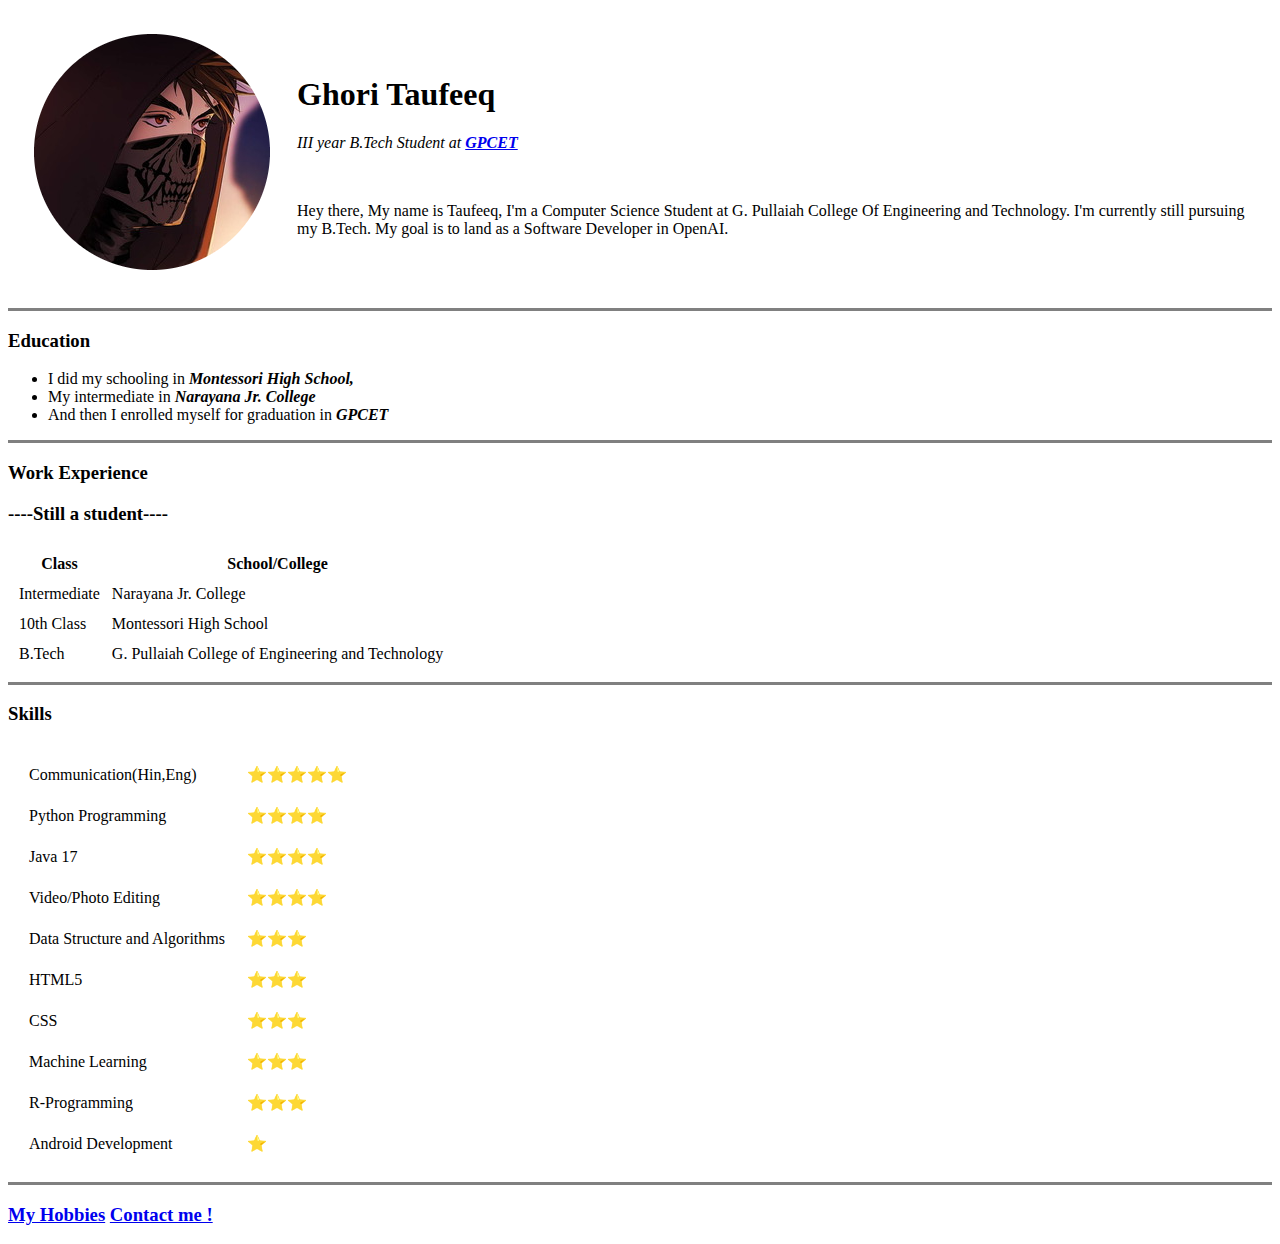
<file: cv/index.html>
<!DOCTYPE html>
<html lang="en">
<head>
    <meta charset="UTF-8">
    <meta http-equiv="X-UA-Compatible" content="IE=edge">
    <meta name="viewport" content="width=device-width, initial-scale=1.0">
    <title>🌹 Taufeeq's Personal Site v1.0</title>
</head>
<body>
    <table cellspacing = "25">
        <tr>
            <td>
                <img src="images/taufeeq1.png" alt="My Quora Photo">
            </td>
            <td>
                <h1>Ghori Taufeeq</h1>
                <p><em>III year B.Tech Student at <strong><a href="https://www.gpcet.ac.in/">GPCET</a></strong></em></p>
                <br>
                <p>Hey there, My name is Taufeeq, I'm a Computer Science Student at G. Pullaiah College Of Engineering and Technology. 
                    I'm currently still pursuing my B.Tech. My goal is to land as a Software Developer in OpenAI.
                </p>
            </td>
        </tr>
    </table>
    

    <hr size="3" noshade="">
    <h3>Education</h3>
    <ul>
        <li>I did my schooling in <em><strong>Montessori High School,</strong></em></li>
        <li>My intermediate in <em><strong>Narayana Jr. College</strong></em></li>
        <li>And then I enrolled myself for graduation in <em><strong>GPCET</strong></em></li>
    </ul>
    <hr size="3" noshade="">
    <h3>Work Experience</h3>
    <h3>----Still a student----</h3>
    <table cellspacing="10">
        <thead>
            <tr>
                <th>Class</th>
                <th>School/College</th>
            </tr>
        </thead>
        <tbody>
            <tr>
                <td>Intermediate</td>
                <td>Narayana Jr. College</td>
            </tr>

            <tr>
                <td>10th Class</td>
                <td>Montessori High School</td>
            </tr>

            <tr>
                <td>B.Tech</td>
                <td>G. Pullaiah College of Engineering and Technology</td>
            </tr>
        </tbody>
    </table>
    <hr size="3" noshade="">
    <h3>Skills</h3>

    <table cellspacing = "20" >
        <tbody>
            <tr>
                <td>Communication(Hin,Eng)</td>
                <td>⭐⭐⭐⭐⭐</td>
            </tr>
            <tr>
                <td>Python Programming</td>
                <td>⭐⭐⭐⭐</td>
            </tr>
            <tr>
                <td>Java 17</td>
                <td>⭐⭐⭐⭐</td>
            </tr>
            <tr>
                <td>Video/Photo Editing</td>
                <td>⭐⭐⭐⭐</td>
            </tr>
            <tr>
                <td>Data Structure and Algorithms</td>
                <td>⭐⭐⭐</td>
            </tr>
            <tr>
                <td>HTML5</td>
                <td>⭐⭐⭐</td>
            </tr>
            <tr>
                <td>CSS</td>
                <td>⭐⭐⭐</td>
            </tr>
            <tr>
                <td>Machine Learning</td>
                <td>⭐⭐⭐</td>
            </tr>
            <tr>
                <td>R-Programming</td>
                <td>⭐⭐⭐</td>
            </tr>
            <tr>
                <td>Android Development</td>
                <td>⭐</td>
            </tr>
        </tbody>
    </table>

    

    <hr size="3" noshade="">
    <h3><a href="hobbies.html">My Hobbies</a> <a href="contact.html">Contact me !</a> </h3>
    <h3></h3>
</body>
</html>
</file>
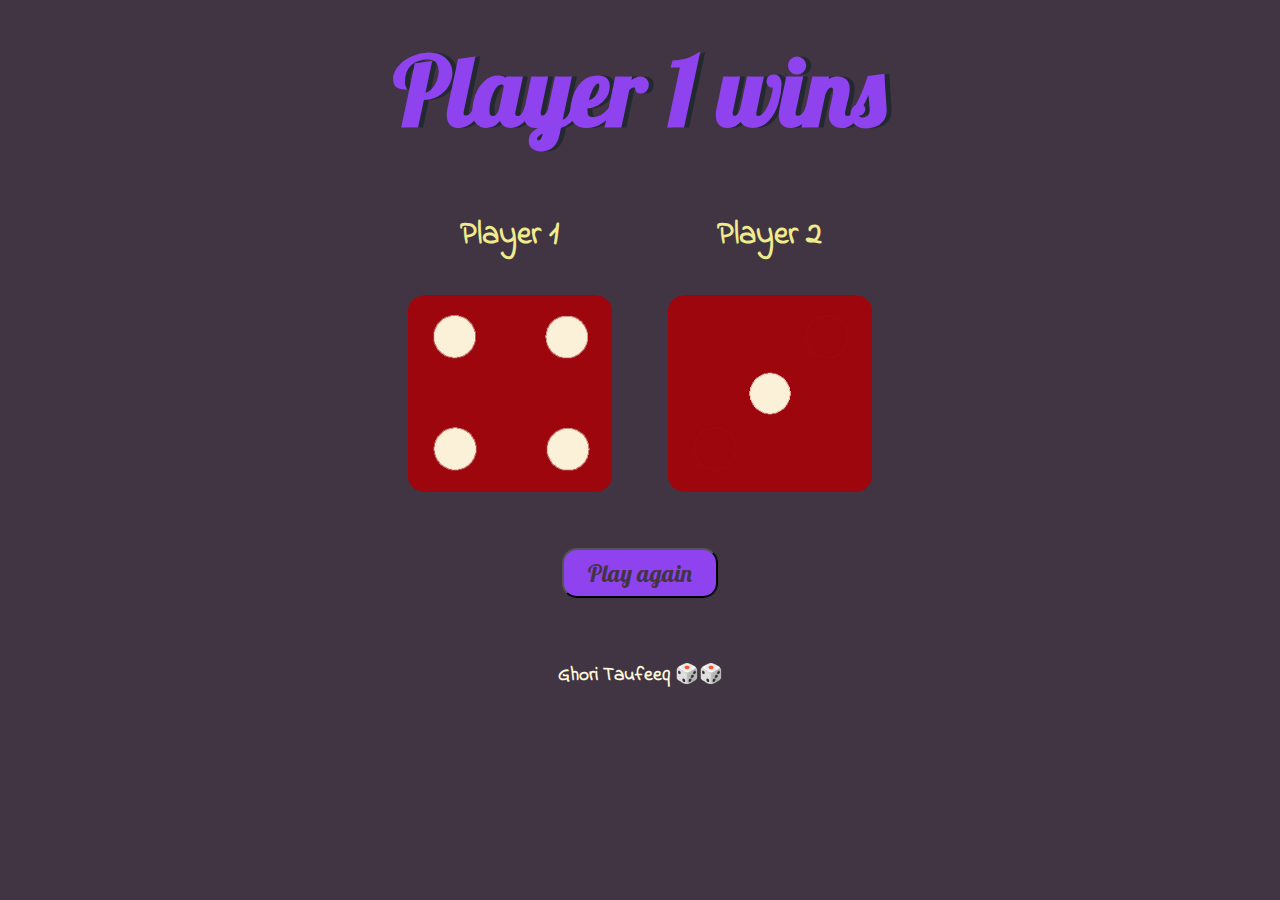
<file: Dice Game/index.html>
<!DOCTYPE html>
<html lang="en" dir="ltr">

<head>
  <meta charset="utf-8">
  <title>Dicee</title>
  <link rel="stylesheet" href="styles.css">
  <link href="https://fonts.googleapis.com/css?family=Indie+Flower|Lobster" rel="stylesheet">

</head>

<body>

  <div class="container">
    <h1>Refresh Me</h1>
    <div class="dice">
      <p>Player 1</p>
      <img class="img1" src="images/dice6.png">
    </div>
    
    <div class="dice">
      <p>Player 2</p>
      <img class="img2" src="images/dice6.png">
    </div>
    
    <button onClick="window.location.reload();">Play again</button>
  </div>
  <script src="script.js"></script>
</body>

<footer>
  Ghori Taufeeq 🎲🎲
</footer>

</html>
</file>
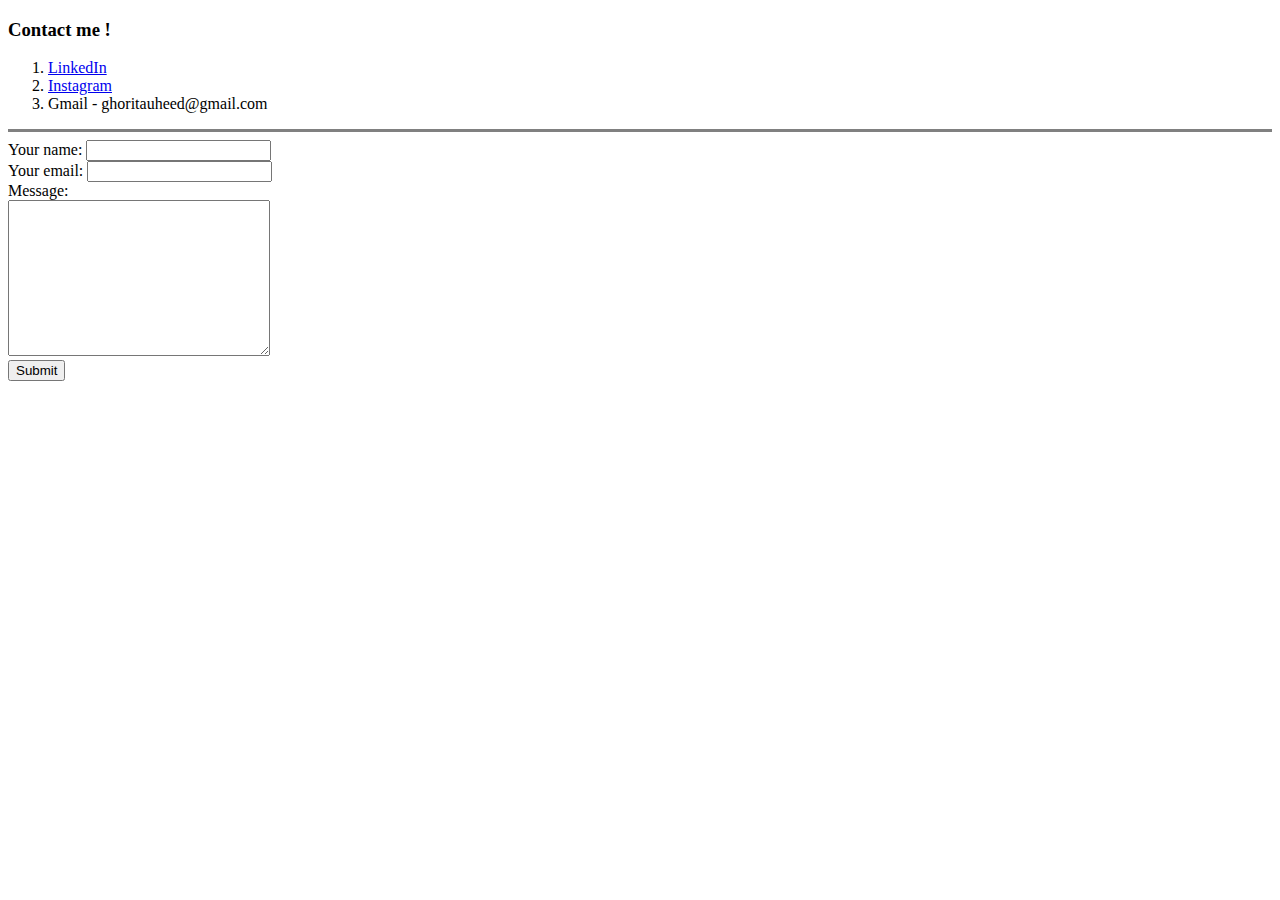
<file: cv/contact.html>
<!DOCTYPE html>
<html lang="en">
<head>
    <meta charset="UTF-8">
    <meta http-equiv="X-UA-Compatible" content="IE=edge">
    <meta name="viewport" content="width=device-width, initial-scale=1.0">
    <title>Document</title>
</head>
<body>
    <h3>Contact me !</h3>
    <ol>
        <li><a href="https://www.linkedin.com/in/ghori-taufeeq-b38836240/">LinkedIn</a></li>
        <li><a href="https://www.instagram.com/ghori_taufeeq/">Instagram</a></li>
        <li>Gmail - ghoritauheed@gmail.com</li>
    </ol>
    <hr size="3" noshade="">
    <form action="mailto:ghoritauheed@gmail.com" method="post" enctype="text/plain">
        <label for="">Your name: </label>
        <input type="text" name="yourName">
        <br>
        <label for="">Your email: </label>
        <input type="email" name="yourEmail" id="">
        <br>
        <label for="">Message: </label>
        <br>
        <textarea name="yourMessage" id="" cols="30" rows="10"></textarea>
        <br>
        <input type="submit">
    </form>
    
</body>
</html>
</file>
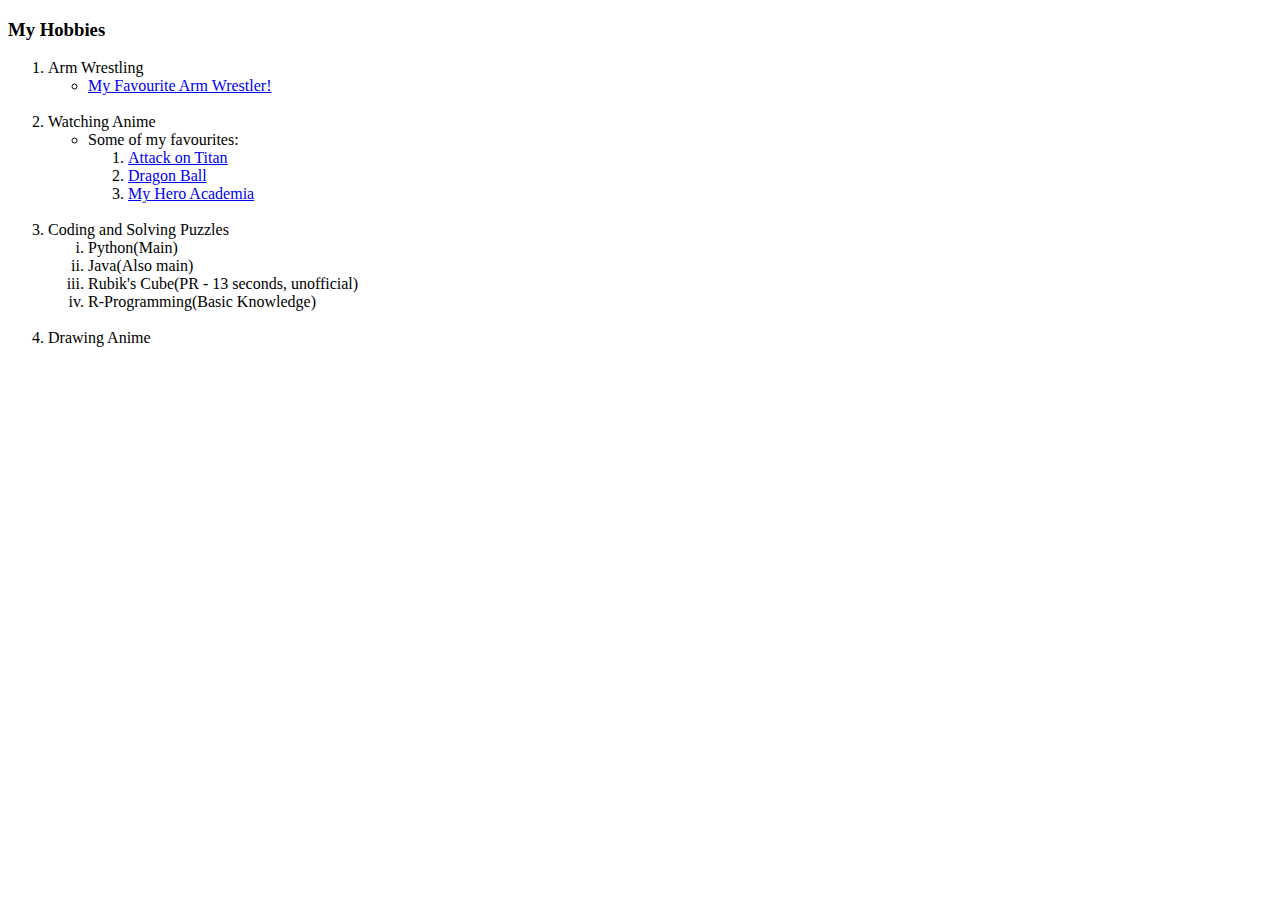
<file: cv/hobbies.html>
<!DOCTYPE html>
<html lang="en">
<head>
    <meta charset="UTF-8">
    <meta http-equiv="X-UA-Compatible" content="IE=edge">
    <meta name="viewport" content="width=device-width, initial-scale=1.0">
    <title>My Hobbies</title>
</head>
<body>
    <h3>My Hobbies</h3>
    <ol>
        <li>
            Arm Wrestling
            <ul>
                <li><a href="https://youtube.com/shorts/e5E59_uFsFg?feature=share">My Favourite Arm Wrestler!</a></li>
            </ul>
            <br>
        </li>
        <li>Watching Anime
            <ul>
                <li>Some of my favourites: 
                    <ol>
                        <li><a href="https://zoro.to/attack-on-titan-112?ref=search">Attack on Titan</a></li>
                        <li><a href="https://zoro.to/dragon-ball-509?ref=search">Dragon Ball</a></li>
                        <li><a href="https://zoro.to/my-hero-academia-322?ref=search">My Hero Academia</a></li>
                    </ol>
                </li>
            </ul>
        </li>
        <br>
        <li>Coding and Solving Puzzles
            <ol type="i">
                <li>Python(Main)</li>
                <li>Java(Also main)</li>
                <li>Rubik's Cube(PR - 13 seconds, unofficial)</li>
                <li>R-Programming(Basic Knowledge)</li>
            </ol>
        </li>
        <br>
        <li>Drawing Anime</li>
    </ol>
</body>
</html>
</file>
<file: Dice Game/styles.css>
.container {
  width: 70%;
  margin: auto;
  text-align: center;
}

.dice {
  text-align: center;
  display: inline-block;

}

body {
  background-color: #413543;
}

h1 {
  margin: 30px;
  font-family: 'Lobster', cursive;
  text-shadow: 5px 0 #232931;
  font-size: 6rem;
  color: #8F43EE;
}

button{
  display: block;
  margin: 3rem auto 0;
  padding: 0.5rem 1.5rem;
  border-radius: 15px;
  font-size: 1.5rem;
  color: #413543;
  background-color: #8F43EE;
  font-family: 'Lobster', cursive;
}

p {
  font-size: 2rem;
  color: #F0EB8D;
  font-family: 'Indie Flower', cursive;
  font-weight: 900;
}

img {
  width: 80%;
}

footer {
  margin-top: 5%;
  text-align: center;
  font-family: 'Indie Flower', cursive;
  font-weight: 900;
  font-size: 1.2rem;
  color: cornsilk;

}
</file>
